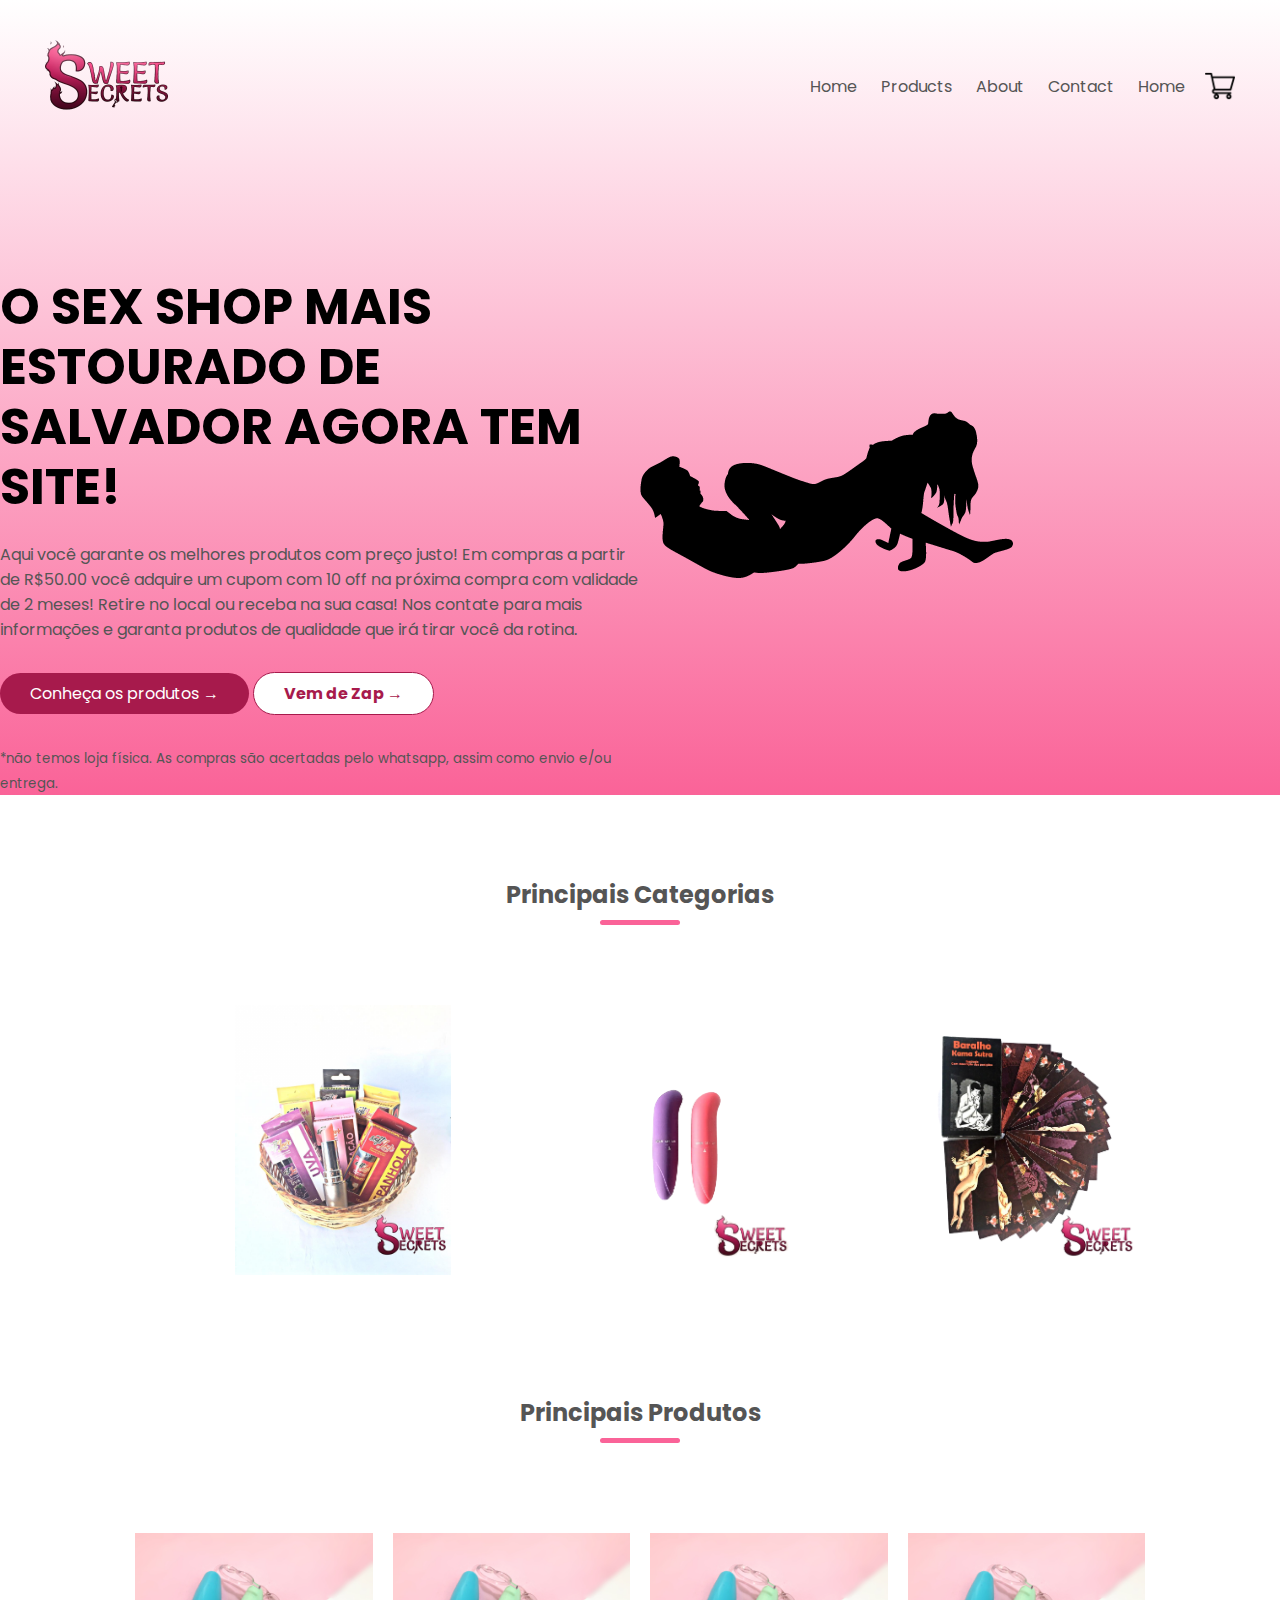
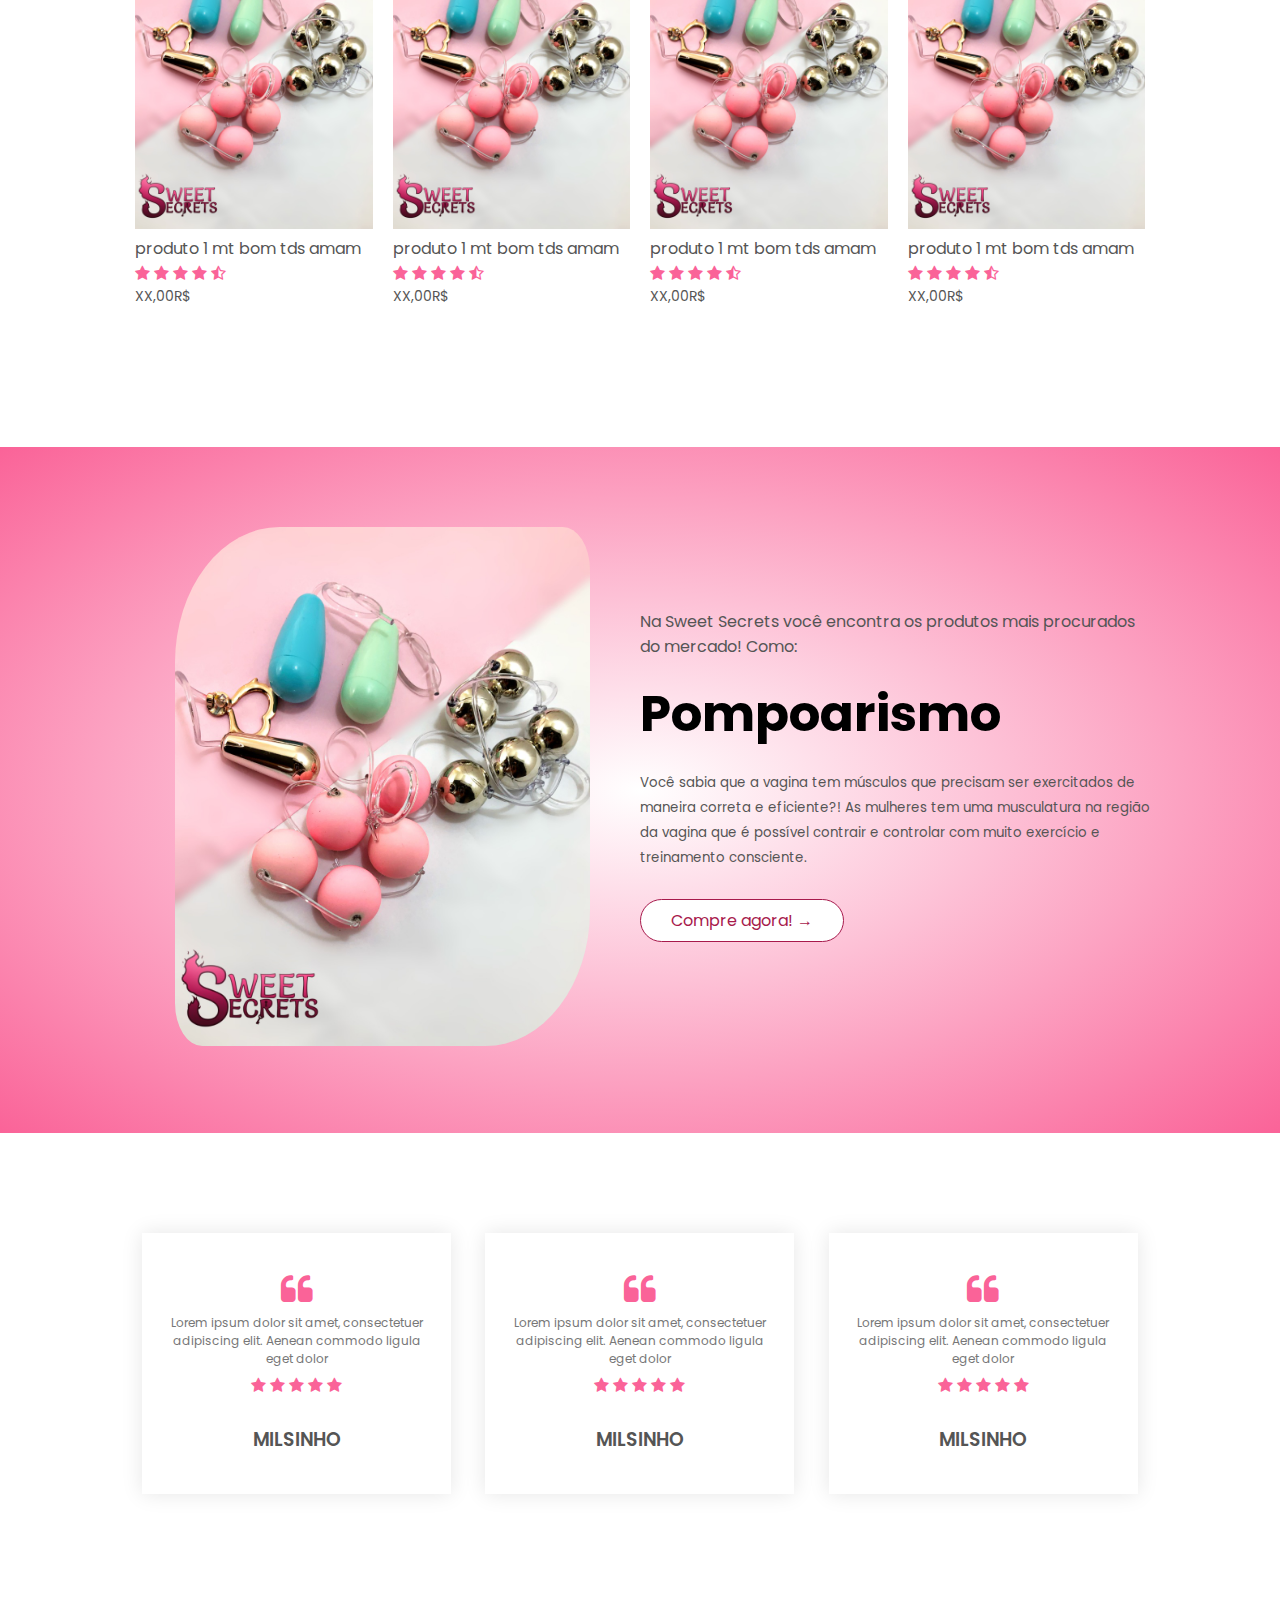
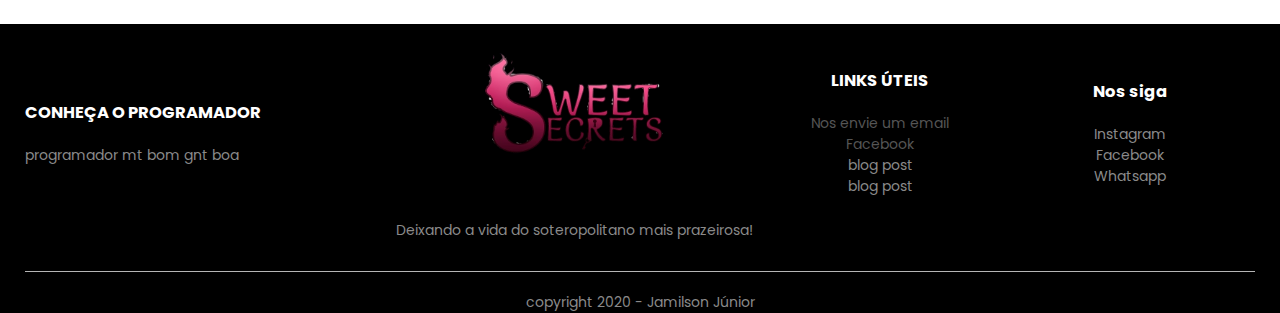
<file: sexshop/index.html>
<!DOCTYPE html>
<html lang="en">
  <head>
    <meta charset="UTF-8" />
    <meta name="viewport" content="width=device-width, initial-scale=1.0" />
    <meta name="viewport" content="width=device-width, initial-scale=1.0" />
    <title>Sweet Secrets</title>
    <link rel="stylesheet" href="style.css" />
    <link rel="preconnect" href="https://fonts.gstatic.com" />
    <link
      href="https://fonts.googleapis.com/css2?family=Poppins:wght@200&display=swap"
      rel="stylesheet"
    />
    <link
      rel="stylesheet"
      href="https://stackpath.bootstrapcdn.com/font-awesome/4.7.0/css/font-awesome.min.css"
    />
  </head>
  <body>
    <div class="header">
      <div class="container">
        <div class="navbar">
          <div class="logo">
            <img
              src="images/logo-removebg-preview.png"
              alt="LOGOLOGOLOGO"
              width="125px"
            />
          </div>
          <nav>
            <ul id="menuItems">
              <li><a href="">Home</a></li>
              <li><a href="products.html">Products</a></li>
              <li><a href="">About</a></li>
              <li><a href="">Contact</a></li>
              <li><a href="">Home</a></li>
            </ul>
          </nav>
          <img src="images/shopping-cart.png" height=" 30px" width="30px" />
          <img
            src="images/hamburger.png"
            class="menu-icon"
            onclick="menutoggle()"
          />
        </div>
      </div>
      <div class="row">
        <div class="col-2">
          <h1>O SEX SHOP MAIS ESTOURADO DE SALVADOR AGORA TEM SITE!</h1>
          <p>
            Aqui você garante os melhores produtos com preço justo! Em compras a
            partir de R$50.00 você adquire um cupom com 10 off na próxima compra
            com validade de 2 meses! Retire no local ou receba na sua casa! Nos
            contate para mais informações e garanta produtos de qualidade que
            irá tirar você da rotina.
          </p>

          <a href="products.html" class="btn">Conheça os produtos &#8594;</a>
          <a href="https://wa.me/message/WAQ5TVB3XOSEN1" class="btn-wa"
            ><strong>Vem de Zap &#8594;</strong></a
          >
          <br />
          <small
            >*não temos loja física. As compras são acertadas pelo whatsapp,
            assim como envio e/ou entrega.</small
          >
        </div>
        <div class="col-2">
          <img src="images/4957.png" alt="AAAAAAAAAAAAAA" />
        </div>
      </div>
    </div>

    <!-- principais categorias-->
    <div class="categories">
      <div class="small-container">
        <h2 class="title">Principais Categorias</h2>
        <div class="row">
          <div class="col-3">
            <img src="images/cosmetico.jpg" alt="cosméticos" />
          </div>
          <div class="col-3">
            <img src="images/vibradores.png" alt="vibradores" />
          </div>
          <div class="col-3">
            <img src="images/brincadeiras.png" alt="brincadeiras" />
          </div>
        </div>
      </div>
    </div>
    <!--Principais Produtos-->
    <div class="small-container">
      <h2 class="title">Principais Produtos</h2>
      <div class="row">
        <div class="col-4">
          <img src="images/product1.jpeg" alt="produto1" />
          <h4>produto 1 mt bom tds amam</h4>
          <div class="rating">
            <i class="fa fa-star"></i>
            <i class="fa fa-star"></i>
            <i class="fa fa-star"></i>
            <i class="fa fa-star"></i>
            <i class="fa fa-star-half-o"></i>
          </div>
          <p>XX,00R$</p>
        </div>
        <div class="col-4">
          <img src="images/product1.jpeg" alt="produto1" />
          <h4>produto 1 mt bom tds amam</h4>
          <div class="rating">
            <i class="fa fa-star"></i>
            <i class="fa fa-star"></i>
            <i class="fa fa-star"></i>
            <i class="fa fa-star"></i>
            <i class="fa fa-star-half-o"></i>
          </div>
          <p>XX,00R$</p>
        </div>
        <div class="col-4">
          <img src="images/product1.jpeg" alt="produto1" />
          <h4>produto 1 mt bom tds amam</h4>
          <div class="rating">
            <i class="fa fa-star"></i>
            <i class="fa fa-star"></i>
            <i class="fa fa-star"></i>
            <i class="fa fa-star"></i>
            <i class="fa fa-star-half-o"></i>
          </div>
          <p>XX,00R$</p>
        </div>
        <div class="col-4">
          <img src="images/product1.jpeg" alt="produto1" />
          <h4>produto 1 mt bom tds amam</h4>
          <div class="rating">
            <i class="fa fa-star"></i>
            <i class="fa fa-star"></i>
            <i class="fa fa-star"></i>
            <i class="fa fa-star"></i>
            <i class="fa fa-star-half-o"></i>
          </div>
          <p>XX,00R$</p>
        </div>
      </div>
    </div>
    <!-----------------------OFERTA PRINCIPAL------------------->
    <div class="offer">
      <div class="small-container">
        <div class="row">
          <div class="col-2">
            <img src="images/product1.jpeg" alt="offer-img" />
          </div>
          <div class="col-2">
            <p>
              Na Sweet Secrets você encontra os produtos mais procurados do
              mercado! Como:
            </p>
            <h1>Pompoarismo</h1>
            <small
              >Você sabia que a vagina tem músculos que precisam ser exercitados
              de maneira correta e eficiente?! As mulheres tem uma musculatura
              na região da vagina que é possível contrair e controlar com muito
              exercício e treinamento consciente.</small
            >
            <br />
            <a href="" class="btn-wa">Compre agora! &#8594;</a>
          </div>
        </div>
      </div>
    </div>

    <!-------------------TESTIMONIALS---------------------->
    <div class="testimonial">
      <div class="small-container">
        <div class="row">
          <div class="col-3">
            <i class="fa fa-quote-left"></i>

            <p>
              Lorem ipsum dolor sit amet, consectetuer adipiscing elit. Aenean
              commodo ligula eget dolor
            </p>
            <div class="rating">
              <i class="fa fa-star"></i>
              <i class="fa fa-star"></i>
              <i class="fa fa-star"></i>
              <i class="fa fa-star"></i>
              <i class="fa fa-star"></i>
            </div>

            <img src="images/pp.jpg " />
            <h3>MILSINHO</h3>
          </div>
          <div class="col-3">
            <i class="fa fa-quote-left"></i>

            <p>
              Lorem ipsum dolor sit amet, consectetuer adipiscing elit. Aenean
              commodo ligula eget dolor
            </p>
            <div class="rating">
              <i class="fa fa-star"></i>
              <i class="fa fa-star"></i>
              <i class="fa fa-star"></i>
              <i class="fa fa-star"></i>
              <i class="fa fa-star"></i>
            </div>

            <img src="images/pp.jpg " />
            <h3>MILSINHO</h3>
          </div>
          <div class="col-3">
            <i class="fa fa-quote-left"></i>

            <p>
              Lorem ipsum dolor sit amet, consectetuer adipiscing elit. Aenean
              commodo ligula eget dolor
            </p>
            <div class="rating">
              <i class="fa fa-star"></i>
              <i class="fa fa-star"></i>
              <i class="fa fa-star"></i>
              <i class="fa fa-star"></i>
              <i class="fa fa-star"></i>
            </div>

            <img src="images/pp.jpg " alt="SILHOUETTE MASK" />
            <h3>MILSINHO</h3>
          </div>
        </div>
      </div>
    </div>
    <!---------------- FOOTER---------------->
    <div class="footer">
      <div class="container">
        <div class="row">
          <div class="footer-col-1">
            <h3>CONHEÇA O PROGRAMADOR</h3>
            <p>programador mt bom gnt boa</p>
          </div>
          <div class="footer-col-2">
            <img src="images/logo-removebg-preview.png" alt="" />
            <p>Deixando a vida do soteropolitano mais prazeirosa!</p>
          </div>
          <div class="footer-col-3">
            <h3>LINKS ÚTEIS</h3>
            <ul>
              <li>
                <a href="mailto:Sweetsecrets.shop19@gmail.com"
                  >Nos envie um email</a
                >
              </li>
              <li><a href="">Facebook</a></li>
              <li>blog post</li>
              <li>blog post</li>
            </ul>
          </div>
          <div class="footer-col-4">
            <h3>Nos siga</h3>
            <ul>
              <li>Instagram</li>
              <li>Facebook</li>
              <li>Whatsapp</li>
            </ul>
          </div>
        </div>
        <hr />
        <p class="copyright">copyright 2020 - Jamilson Júnior</p>
      </div>
    </div>
    <!-- ----------------- javascript para abrir menu-->
    <script>
      const menuItems = document.getElementById("menuItems");
      menuItems.style.maxHeight = "0px";

      function menutoggle() {
        if (menuItems.style.maxHeight == "0px") {
          menuItems.style.maxHeight = "200px";
        } else {
          menuItems.style.maxHeight = "0px";
        }
      }
    </script>
  </body>
</html>
</file>
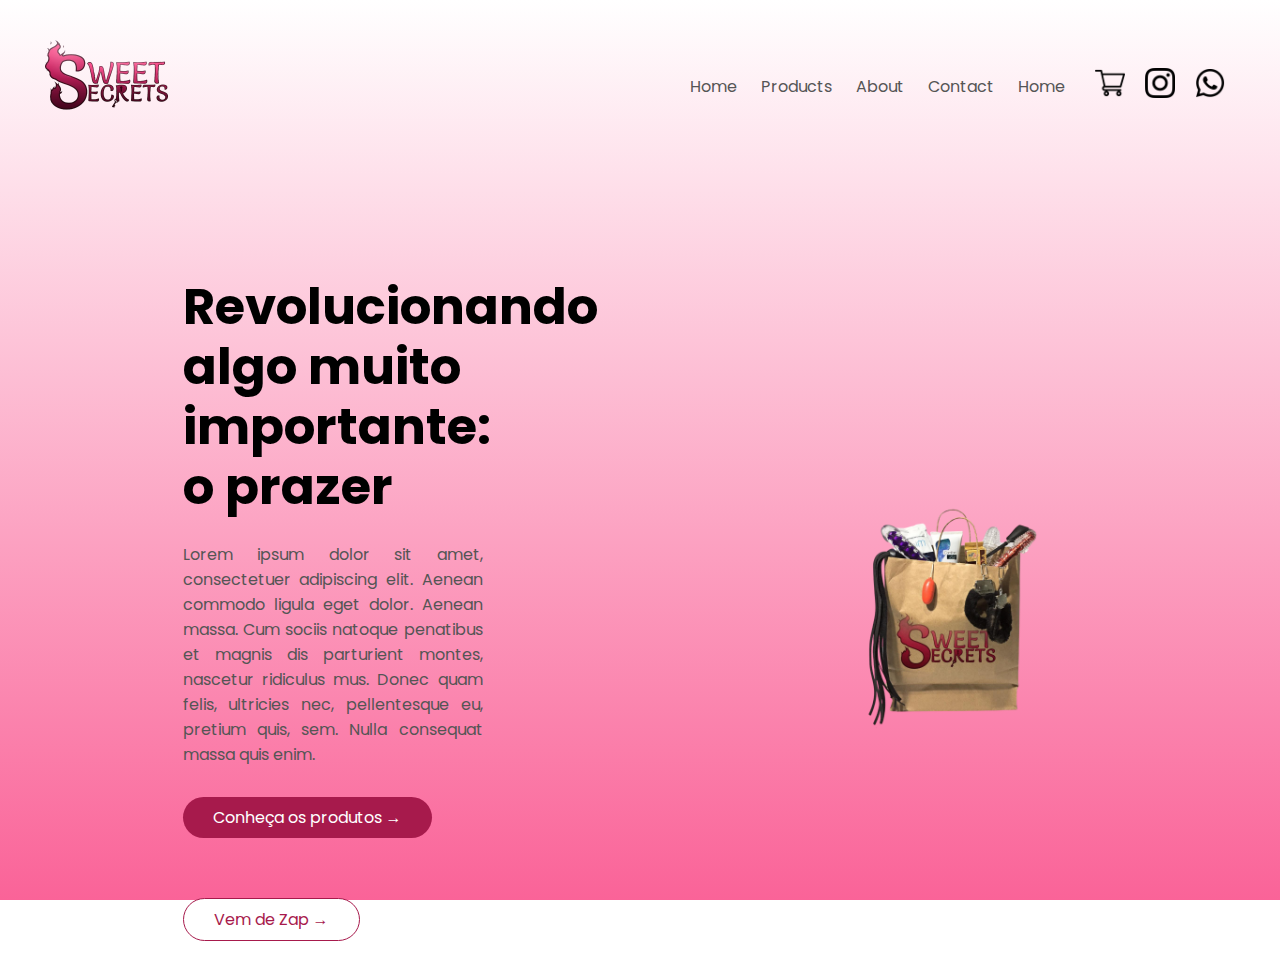
<file: jobs/sexshop/index.html>
<!DOCTYPE html>
<html lang="en">
  <head>
    <meta charset="UTF-8" />
    <meta name="viewport" content="width=device-width, initial-scale=1.0" />
    <title>Sweet Secrets</title>
    <link rel="stylesheet" href="style.css" />
    <link rel="preconnect" href="https://fonts.gstatic.com" />
    <link
      href="https://fonts.googleapis.com/css2?family=Poppins:wght@200&display=swap"
      rel="stylesheet"
    />
  </head>
  <body>
    <div class="header">
      <div class="container">
        <div class="navbar">
          <div class="logo">
            <img
              src="logo-removebg-preview.png"
              alt="LOGOLOGOLOGO"
              width="125px"
            />
          </div>
          <nav>
            <ul>
              <li><a href="">Home</a></li>
              <li><a href="">Products</a></li>
              <li><a href="">About</a></li>
              <li><a href="">Contact</a></li>
              <li><a href="">Home</a></li>
            </ul>
          </nav>
          <a href=""
            ><img
              src="shopping-cart.png"
              alt="downloaded at flaticon.com"
              height=" 30px"
              width="30px"
              class="btn-icons"
          /></a>
          <a href="">
            <img
              src="instagram.png"
              alt="downloaded at flaticon.com"
              height=" 30px"
              width="30px"
              class="btn-icons"
          /></a>
          <a href="">
            <img
              src="whatsapp.png"
              alt="downloaded at flaticon.com"
              height=" 30px"
              width="30px"
              class="btn-icons"
          /></a>
        </div>
        <div class="row">
          <div class="col-2">
            <h1>Revolucionando algo muito importante:<br />o prazer</h1>
            <p>
              Lorem ipsum dolor sit amet, consectetuer adipiscing elit. Aenean
              commodo ligula eget dolor. Aenean massa. Cum sociis natoque
              penatibus et magnis dis parturient montes, nascetur ridiculus mus.
              Donec quam felis, ultricies nec, pellentesque eu, pretium quis,
              sem. Nulla consequat massa quis enim.
            </p>
            <!-- //* adicionar outro botão para redirecionar ao whatsapp *\ -->

            <a href="" class="btn">Conheça os produtos &#8594;</a>
            <a href="" class="btn-wa">Vem de Zap &#8594;</a>
          </div>
          <div class="col-2">
            <img src="chamativo-removebg.png" alt="AAAAAAAAAAAAAA" />
          </div>
        </div>
      </div>
    </div>
  </body>
</html>
</file>
<file: sexshop/style.css>
* {
  margin: 0;
  padding: 0;
  box-sizing: border-box;
}
body {
  font-family: "Poppins", sans-serif;
}
.navbar {
  display: flex;
  align-items: center;
  padding: 20px;
}
nav {
  flex: 1;
  text-align: right;
}
nav ul {
  display: inline-block;
  list-style-type: none;
}
nav ul li {
  display: inline-block;
  margin-right: 20px;
}
a {
  text-decoration: none;
  color: #555;
}
p {
  color: #555;
}
.container {
  max-width: 1300px;
  margin: auto;
  padding-left: 25px;
  padding-right: 25px;
}
.row {
  display: flex;
  align-items: center;
  flex-wrap: wrap;
  justify-content: space-around;
}

.col-2 {
  flex-basis: 50%;
  min-width: 300px;
}
.col-2 img {
  max-width: 100%;
  padding: 50px 0 100px;
}
.col-2 h1 {
  font-size: 50px;
  line-height: 60px;
  margin: 25px 0;
  text-align: left;
}
.btn-icons {
  margin: 10px;
}
.btn {
  display: inline-block;
  background: #a71a4c;
  color: #fff;
  padding: 8px 30px;
  margin: 30px 0;
  border-radius: 30px;
}
.btn:hover {
  background: #fff;
  color: #a71a4c;
  transition: background 0.5s;
}
.btn-wa {
  display: inline-block;
  background: #fff;
  color: #a71a4c;
  padding: 8px 30px;
  margin: 30px 0;
  border: solid #a71a4c;
  border-width: thin;
  border-radius: 30px;
}
.btn-wa:hover {
  background: #a71a4c;
  color: #fff;
  transition: background 0.5s;
}
.header {
  background: linear-gradient(#fff, #fa6398);
}
.header .row {
  margin-top: 80px;
}
.categories {
  margin: 70px 0;
}
.col-3 {
  flex-basis: 30%;
  min-width: 250px;
  margin-bottom: 30px;
}
.col-3 img {
  width: 100%;
  padding-left: 30%;
}
.small-container {
  max-width: 1080px;
  margin: auto;
  padding-left: 25px;
  padding-right: 25px;
}
.col-4 {
  flex-basis: 25%;
  padding: 10px;
  min-width: 200px;
  margin-bottom: 50px;
  transition: 0.5s;
}
.col-4 img {
  width: 100%;
}
.title {
  text-align: center;
  margin: 0 auto 80px;
  position: relative;
  line-height: 60px;
  color: #555;
}
.title::after {
  content: "";
  background: #fa6398;
  width: 80px;
  height: 5px;
  border-radius: 5px;
  position: absolute;
  bottom: 0;
  left: 50%;
  transform: translateX(-50%);
}
h4 {
  color: #555;
  font-weight: normal;
}
.col-4 P {
  font-size: 14px;
}

.rating .fa {
  color: #fa6398;
}
.col-4:hover {
  transform: translateY(-8px);
}

/* ---------------- OFFER ------------- */
.offer {
  background: radial-gradient(#fff, #fa6398);
  margin-top: 80px;
  padding: 30px 0;
  width: auto;
}
.offer img {
  padding: 50px;
  border: #fa6398;
  border-radius: 30% 15%;
}

small {
  color: #555;
}
/* --------------------TESTIMONILAL-------------------- */
.testimonial {
  padding-top: 100px;
  padding-bottom: 100px;
}
.testimonial .col-3 {
  text-align: center;
  padding: 40px 20px;
  box-shadow: 0 0 20px 0px rgba(0, 0, 0, 0.1);
  transition: transform 0.5s;
}
.testimonial .col-3:hover {
  transform: translateY(-10px);
}
.testimonial .col-3 img {
  width: 50px;
  margin-top: 20px;
  border-radius: 50%;
}
.fa.fa-quote-left {
  font-size: 34px;
  color: #fa6398;
}
.col-3 p {
  font-size: 12px;
  margin: 5px 0;
  color: #777;
}
.testimonial .col-3 h3 {
  font-weight: 600;
  color: #555;
  font-size: 16;
}
/* ------------------- FOOTER -----------------*/

.footer {
  background: #000;
  color: #8a8a8a;
  font-size: 14px;
  padding: 350x 0 15px;
}
.footer p {
  color: #8a8a8a;
}
.footer h3 {
  color: #fff;
  margin-bottom: 20px;
}
.footer-col-1,
.footer-col-2,
.footer-col-3,
.footer-col-4 {
  min-width: 250px;
  margin-bottom: 10px;
}
.footer-col-1 {
  flex-basis: 30%;
}
.footer-col-2 {
  flex: 1;
  text-align: center;
}
.footer-col-2 img {
  width: 180px;
  margin-bottom: 10px;
}
.footer-col-3,
.footer-col-4 {
  flex-basis: 12%;
  text-align: center;
}
ul {
  list-style-type: none;
}
.footer hr {
  border: none;
  background: #b5b5b5;
  height: 1px;
  margin: 20px 0;
}
.copyright {
  text-align: center;
}
.menu-icon {
  width: 30px;
  margin-left: 20px;
  display: none;
}
/*       MEDIA QUERY FOR MENU-------------------- */
@media only screen and (max-width: 800px) {
  nav ul {
    position: absolute;
    top: 70px;
    left: 0;
    background: #333;
    width: 100px;
    overflow: hidden;
    transition: max-height 0.5s;
  }
  nav ul li {
    display: block;
    margin-right: 50px;
    margin-top: 10px;
    margin-bottom: 10px;
  }
  nav ul li a {
    color: #fff;
  }
  .menu-icon {
    display: block;
    cursor: pointer;
  }
}

/* ------------------ para aparelhos com menos de 600px ------------ */
@media only screen and (max-width: 00px) {
  .row {
    text-align: center;
  }
  .col-2,
  .col-3,
  .col-4 {
    flex-basis: 100%;
  }
}
</file>
<file: jobs/sexshop/style.css>
* {
  margin: 0;
  padding: 0;
  box-sizing: border-box;
}
body {
  font-family: "Poppins", sans-serif;
}
.navbar {
  display: flex;
  align-items: center;
  padding: 20px;
}
nav {
  flex: 1;
  text-align: right;
}
nav ul {
  display: inline-block;
  list-style-type: none;
}
nav ul li {
  display: inline-block;
  margin-right: 20px;
}
a {
  text-decoration: none;
  color: #555;
}
p {
  color: #555;
  text-align: justify;
}
.container {
  max-width: 1300px;
  margin: auto;
  padding-left: 25px;
  padding-right: 25px;
}
.row {
  display: flex;
  align-items: center;
  flex-wrap: wrap;
  justify-content: space-around;
}
.col-2 {
  flex-basis: 50%;
  max-width: 300px;
}
.col-2 img {
  max-width: 100%;
  padding: 50px 0;
}
.col-2 h1 {
  font-size: 50px;
  line-height: 60px;
  margin: 25px 0;
}
.btn-icons {
  margin: 10px;
}
.btn {
  display: inline-block;
  background: #a71a4c;
  color: #fff;
  padding: 8px 30px;
  margin: 30px 0;
  border-radius: 30px;
}
.btn:hover {
  background: #fa6398;
  transition: background 0.5s;
}
.btn-wa {
  display: inline-block;
  background: #fff;
  color: #a71a4c;
  padding: 8px 30px;
  margin: 30px 0;
  border: solid #a71a4c;
  border-width: thin;
  border-radius: 30px;
}
.btn-wa:hover {
  background: #a71a4c;
  color: #fff;
  transition: background 0.5s;
}
.header {
  background: linear-gradient(#fff, #fa6398);
  height: 100vh;
}
.header .row {
  margin-top: 80px;
}
</file>
